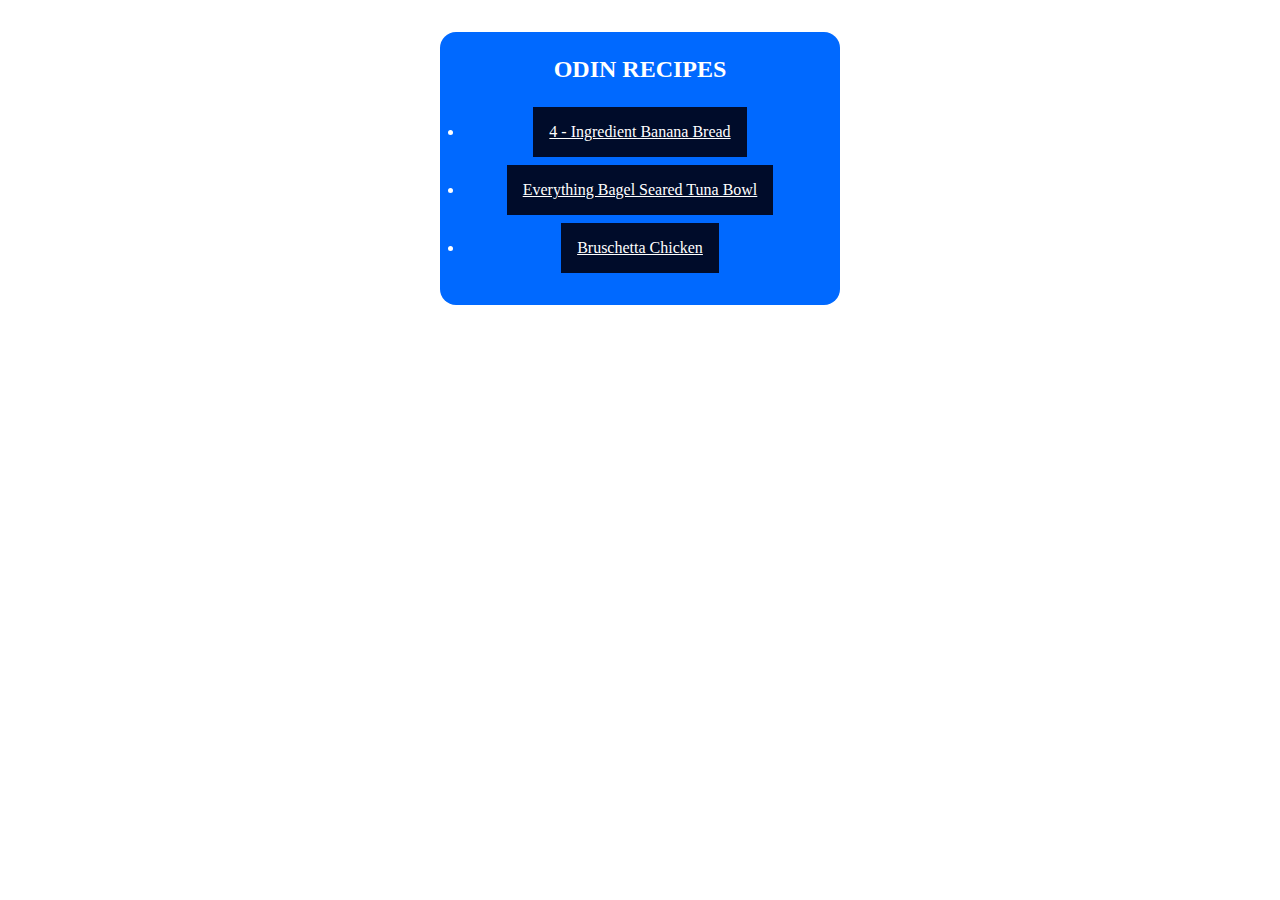
<file: index.html>
<!DOCTYPE html>
<html lang="en">
<head>
    <meta charset="UTF-8">
    <title>Odin Recipes</title>
    <link rel="stylesheet" href="style.css">
</head>
<body>
    <div class="recipe-homepage">
        <div class="header"><h1>ODIN RECIPES</h1></div>
    <ul>
        <li><a class="list-1" href="./recipes/bananabread.html">4 - Ingredient Banana Bread</a></li>
        <li><a class="list-2" href="./recipes/bagelsearedtuna.html">Everything Bagel Seared Tuna Bowl</a></li>
        <li><a class="list-3" href="./recipes/bruschettachicken.html">Bruschetta Chicken</a></li>
    </ul>
    </div>
</body>
    
</html>
</file>
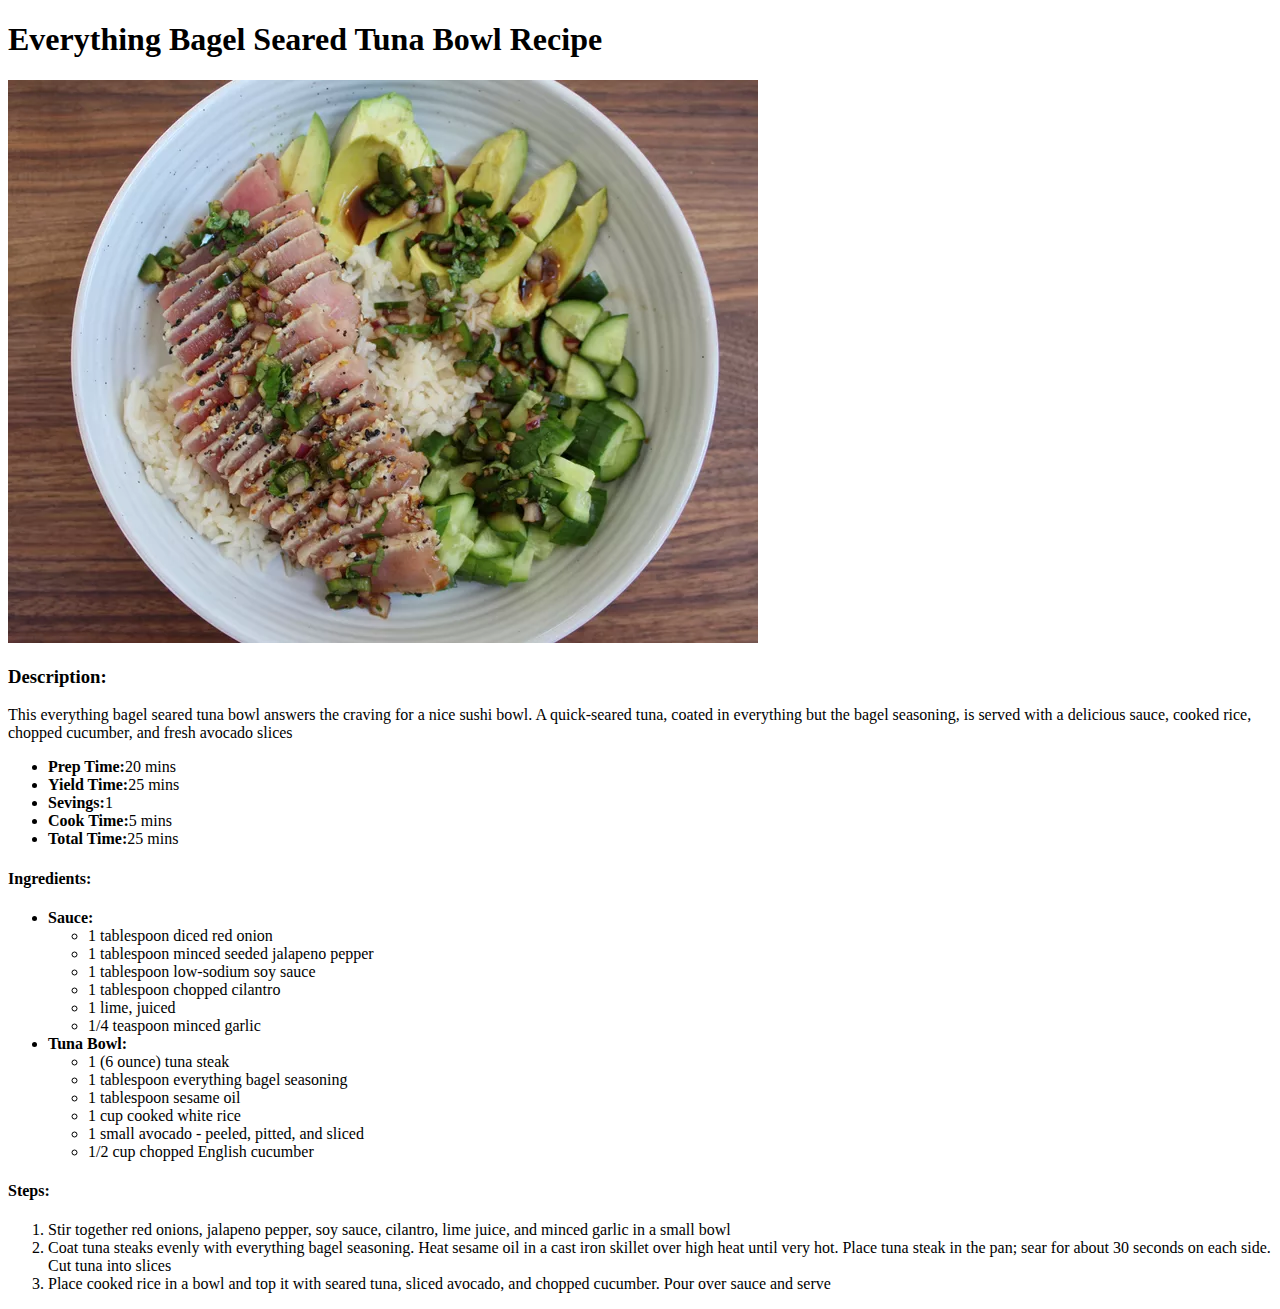
<file: recipes/bagelsearedtuna.html>
<!DOCTYPE html>
<html>
    <head>
        <meta charset="">
        <title>Everything Bagel Seared Tuna Bowl Recipe</title>
    </head>
    <body>
        <h1>Everything Bagel Seared Tuna Bowl Recipe</h1>
        <img src="../imgs/Everything Bagel Seared Tuna Bowl.webp" alt="Bagel Seared Tuna Bowl">

        <h3>Description:</h3>
        <p>
            This everything bagel seared tuna bowl answers the craving for a nice sushi bowl. A quick-seared tuna, coated in everything but the bagel seasoning, is served with a delicious sauce, cooked rice, chopped cucumber, and fresh avocado slices
        </p>

        <ul>
            <li>
                <strong>Prep Time:</strong>20 mins</li>
                <li><strong>Yield Time:</strong>25 mins</li>
                <li><strong>Sevings:</strong>1</li>
                <li><strong>Cook Time:</strong>5 mins</li>
                <li><strong>Total Time:</strong>25 mins</li>
            
        </ul>

        <h4>Ingredients:</h4>

        <ul>
            <li><strong>Sauce:</strong>
                <ul>
                    <li>1 tablespoon diced red onion</li>
                    <li>1 tablespoon minced seeded jalapeno pepper</li>
                    <li>1 tablespoon low-sodium soy sauce</li>
                    <li>1 tablespoon chopped cilantro</li>
                    <li>1 lime, juiced</li>
                    <li>1/4 teaspoon minced garlic</li>
                </ul>
            </li>

            <li><strong>Tuna Bowl:</strong>
                <ul>
                    <li>1 (6 ounce) tuna steak</li>
                    <li>1 tablespoon everything bagel seasoning</li>
                    <li>1 tablespoon sesame oil</li>
                    <li>1 cup cooked white rice</li>
                    <li>1 small avocado - peeled, pitted, and sliced</li>
                    <li>1/2 cup chopped English cucumber</li>
                </ul>
            </li>
        </ul>

        <h4>Steps: </h4>
        
        <ol>
            <li>Stir together red onions, jalapeno pepper, soy sauce, cilantro, lime juice, and minced garlic in a small bowl</li>

            <li>Coat tuna steaks evenly with everything bagel seasoning. Heat sesame oil in a cast iron skillet over high heat until very hot. Place tuna steak in the pan; sear for about 30 seconds on each side. Cut tuna into slices</li>

            <li>Place cooked rice in a bowl and top it with seared tuna, sliced avocado, and chopped cucumber. Pour over sauce and serve</li>
        </ol>
    </body>
</html>
</file>
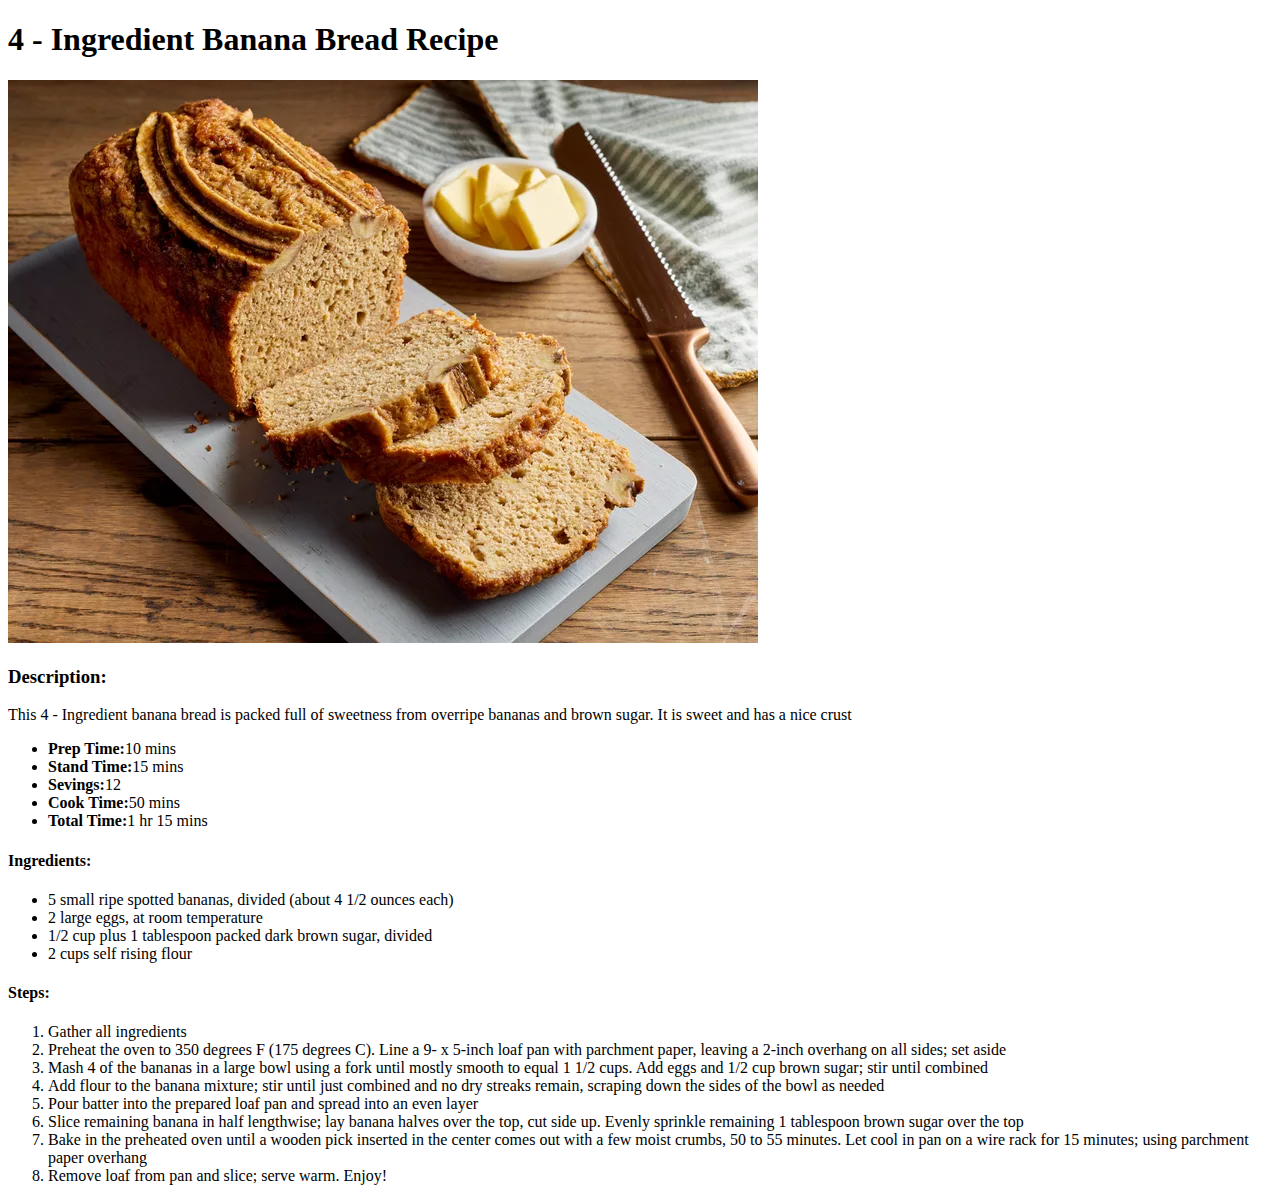
<file: recipes/bananabread.html>
<!DOCTYPE html>
<html>
    <head>
        <meta charset="UTF-8">
        <title>4-Ingredient Banana Bread Recipe</title>
    </head>
    <body>
        <h1>4 - Ingredient Banana Bread Recipe</h1>
        <img src="../imgs/Banana bread.webp" alt="">
        <h3>Description:</h3>
        <p>This 4 - Ingredient banana bread is packed full of sweetness from overripe bananas and brown sugar. It is sweet and has a nice crust</p>

        <ul>
            <li>
                <strong>Prep Time:</strong>10 mins</li>
                <li><strong>Stand Time:</strong>15 mins</li>
                <li><strong>Sevings:</strong>12</li>
                <li><strong>Cook Time:</strong>50 mins</li>
                <li><strong>Total Time:</strong>1 hr 15 mins</li>
            
        </ul>
        <h4>Ingredients: </h4>
        <ul>
            <li>5 small ripe spotted bananas, divided (about 4 1/2 ounces each)</li>
            <li>2 large eggs, at room temperature</li>
            <li>1/2 cup plus 1 tablespoon packed dark brown sugar, divided</li>
            <li>2 cups self rising flour</li>
        </ul>

        <h4>Steps: </h4>

        <ol>
            <li>Gather all ingredients</li>
            <li>Preheat the oven to 350 degrees F (175 degrees C). Line a 9- x 5-inch loaf pan with parchment paper, leaving a 2-inch overhang on all sides; set aside</li>
            <li>Mash 4 of the bananas in a large bowl using a fork until mostly smooth to equal 1 1/2 cups. Add eggs and 1/2 cup brown sugar; stir until combined</li>
            <li>Add flour to the banana mixture; stir until just combined and no dry streaks remain, scraping down the sides of the bowl as needed</li>
            <li>Pour batter into the prepared loaf pan and spread into an even layer</li>
            <li>Slice remaining banana in half lengthwise; lay banana halves over the top, cut side up. Evenly sprinkle remaining 1 tablespoon brown sugar over the top</li>
            <li>Bake in the preheated oven until a wooden pick inserted in the center comes out with a few moist crumbs, 50 to 55 minutes. Let cool in pan on a wire rack for 15 minutes; using parchment paper overhang</li>
            <li>Remove loaf from pan and slice; serve warm. Enjoy!</li>
        </ol>

    </body>
</html>
</file>
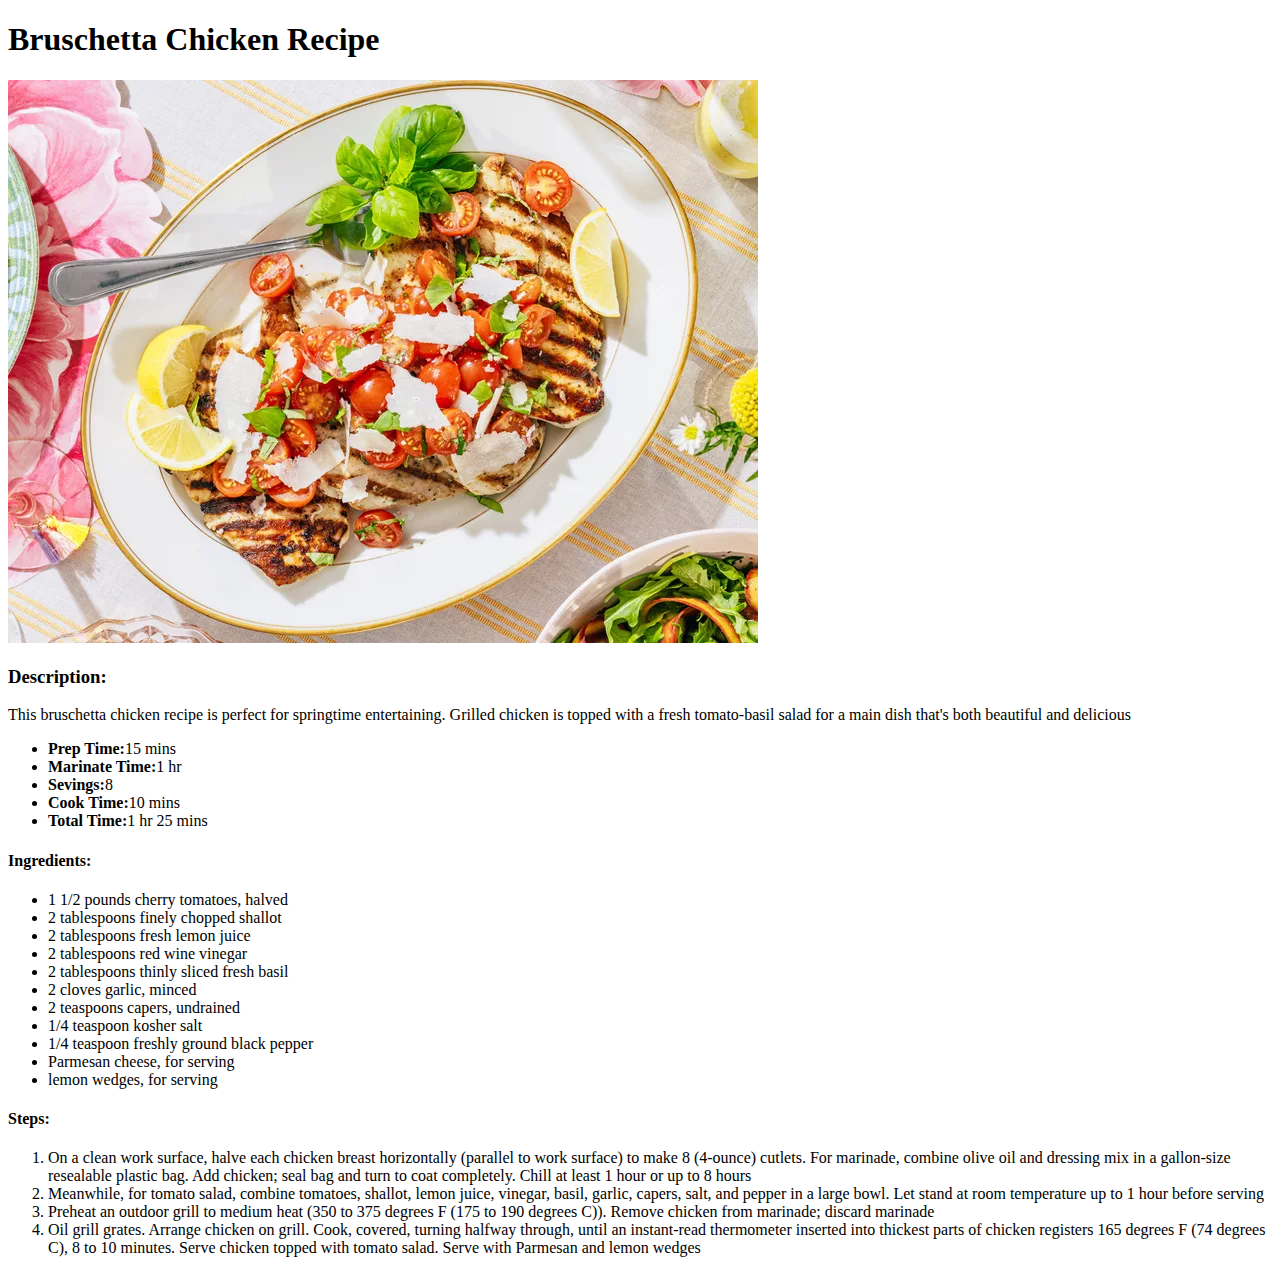
<file: recipes/bruschettachicken.html>
<!DOCTYPE html>
<html lang="en">
    <head>
        <meta charset="UTF-8">
        <title>Bruschetta Chicken Recipe</title>
    </head>
    <body>
        <h1>Bruschetta Chicken Recipe</h1>
        <img src="../imgs/Bruschetta Chicken.webp" alt="Bruschetta Chicken">

        <h3>Description: </h3>
        <p>This bruschetta chicken recipe is perfect for springtime entertaining. Grilled chicken is topped with a fresh tomato-basil salad for a main dish that's both beautiful and delicious</p>
        <ul>
            <li>
                <strong>Prep Time:</strong>15 mins</li>
                <li><strong>Marinate Time:</strong>1 hr</li>
                <li><strong>Sevings:</strong>8</li>
                <li><strong>Cook Time:</strong>10 mins</li>
                <li><strong>Total Time:</strong>1 hr 25 mins</li>
            
        </ul>

        <h4>Ingredients: </h4>

        <ul>
            <li>1 1/2 pounds cherry tomatoes, halved</li>

            <li>2 tablespoons finely chopped shallot</li>

            <li>2 tablespoons fresh lemon juice</li>

            <li>2 tablespoons red wine vinegar</li>

            <li>2 tablespoons thinly sliced fresh basil</li>

            <li>2 cloves garlic, minced</li>

            <li>2 teaspoons capers, undrained</li>

            <li>1/4 teaspoon kosher salt</li>

            <li>1/4 teaspoon freshly ground black pepper</li>

            <li>Parmesan cheese, for serving</li>

            <li>lemon wedges, for serving</li>

        </ul>

        <h4>Steps: </h4>

        <ol>
            <li>On a clean work surface, halve each chicken breast horizontally (parallel to work surface) to make 8 (4-ounce) cutlets. For marinade, combine olive oil and dressing mix in a gallon-size resealable plastic bag. Add chicken; seal bag and turn to coat completely. Chill at least 1 hour or up to 8 hours</li>

            <li>Meanwhile, for tomato salad, combine tomatoes, shallot, lemon juice, vinegar, basil, garlic, capers, salt, and pepper in a large bowl. Let stand at room temperature up to 1 hour before serving</li>

            <li>Preheat an outdoor grill to medium heat (350 to 375 degrees F (175 to 190 degrees C)). Remove chicken from marinade; discard marinade</li>

            <li>Oil grill grates. Arrange chicken on grill. Cook, covered, turning halfway through, until an instant-read thermometer inserted into thickest parts of chicken registers 165 degrees F (74 degrees C), 8 to 10 minutes. Serve chicken topped with tomato salad. Serve with Parmesan and lemon wedges</li>
        </ol>
    </body>
</html>
</file>
<file: style.css>
*{
    padding: 0;
    margin: 0;
    box-sizing: border-box;
}


body{
    font-family: outfit sans-serif;
}

.recipe-homepage{
    width: 400px;
    margin:32px auto;
    padding: 24px;
    background-color: #0069ff;
    color: #fff;
    border-radius: 16px;
    text-align: center;
}

h1{
    margin-bottom: 24px;
    font-size: 24px;
}

a{
    font-size: 16px;
    display: inline-block;
    color: white;
}

.list-1, .list-2, .list-3{
    background-color: #000c2a;
    padding: 16px;
    margin-bottom: 8px;
}
</file>
